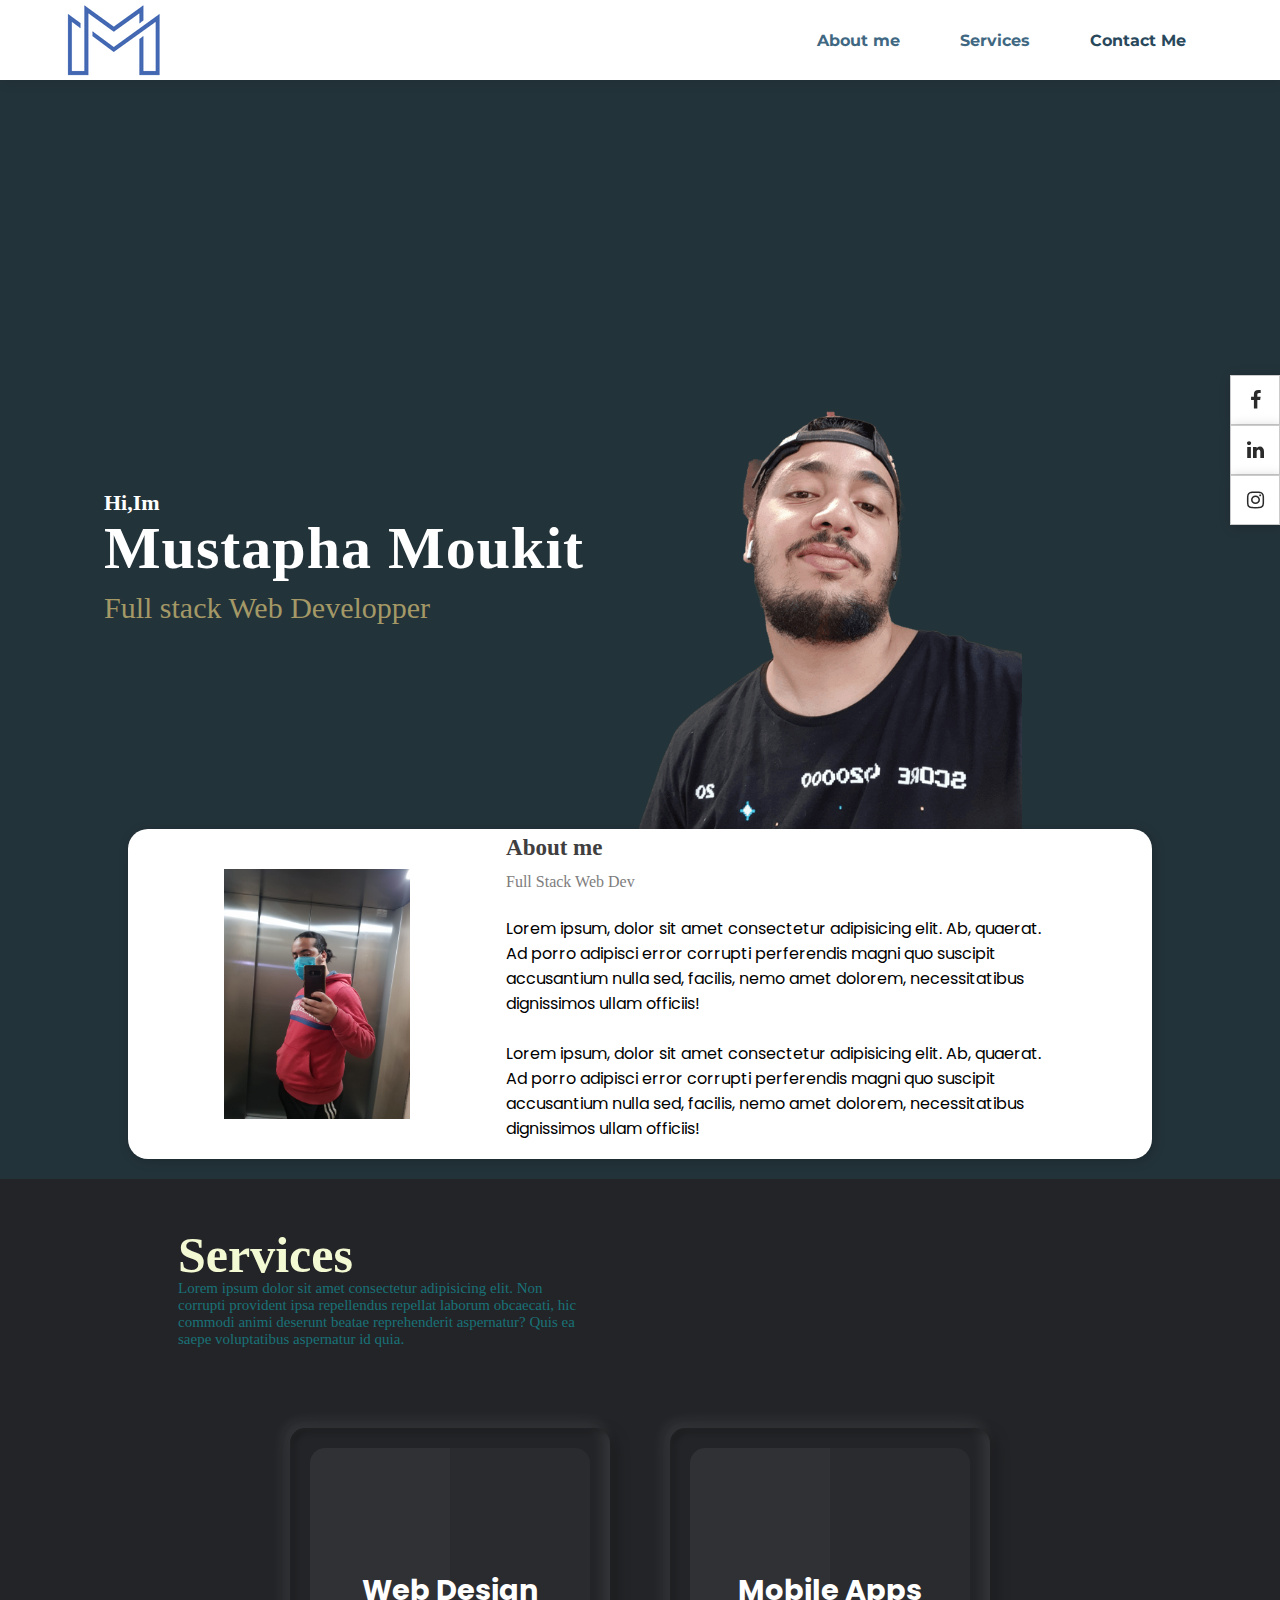
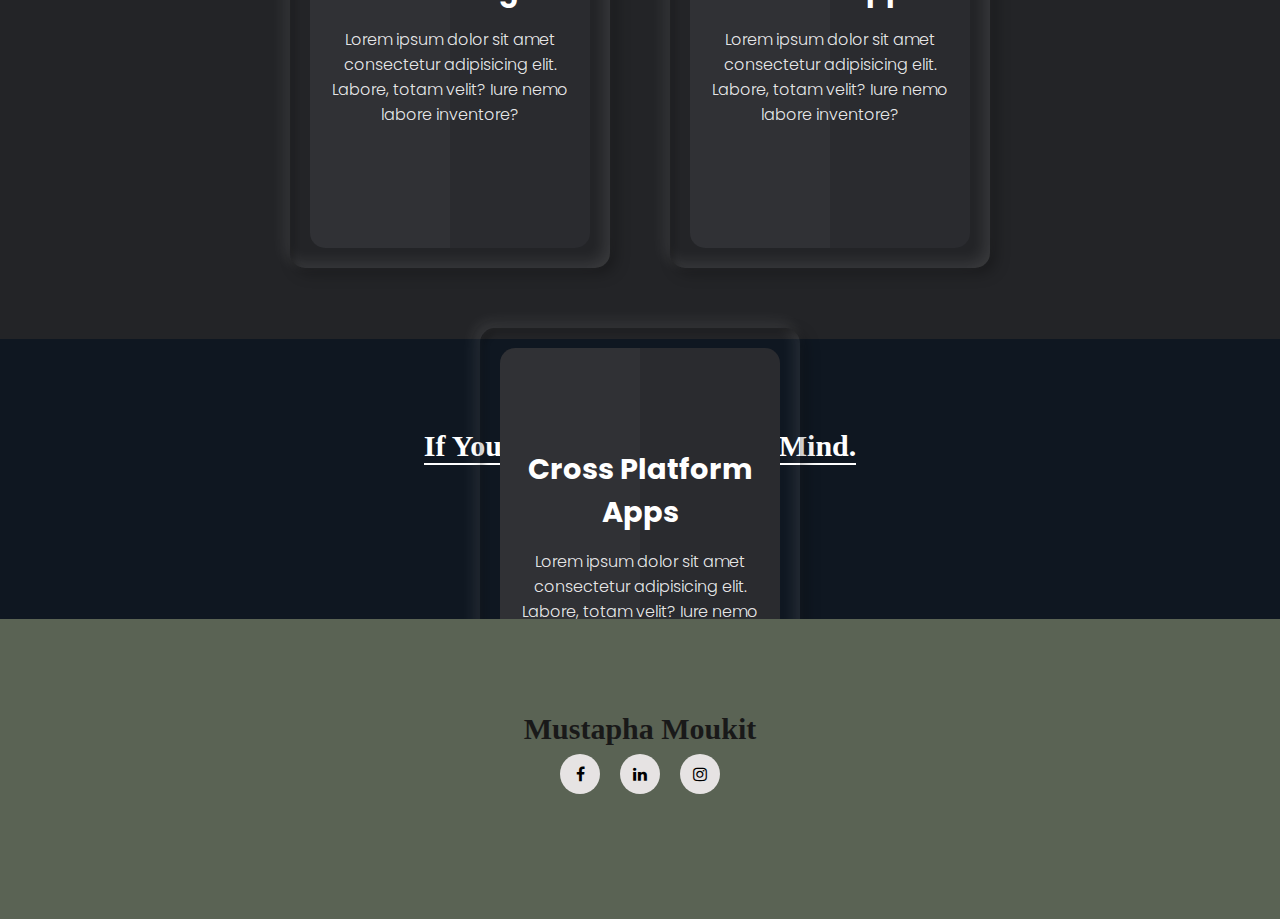
<file: index.html>
<!DOCTYPE html>
<html lang="en">
<head>
    <meta charset="UTF-8">
    <meta http-equiv="X-UA-Compatible" content="IE=edge">
    <meta name="viewport" content="width=device-width, initial-scale=1.0">
    <link rel="stylesheet" href="https://maxcdn.bootstrapcdn.com/font-awesome/4.7.0/css/font-awesome.min.css">
    <link rel='stylesheet' href="style.css">
    <link rel='script' href="index.js">
    
    <title>Portfolio</title>

</head>
<body>
    
    <section>
        <nav>
            <img class='logo' src="images/logo.png" alt='logo'>
            
                <ul class="nav_link">
                    <li><a href="#about-me">About me</a></li>
                    <li><a href="#services">Services</a></li>
                    <li><a class="contact" href="#contact-me">Contact Me</a> </li>    
                </ul>
        </nav>
    
    <div class="text-container" >
        <p>Hi,Im</p>
        <p>Mustapha Moukit</p>
        <p>Full stack Web Developper</p>
    </div>
    <img src="images/m.png" alt="myimage" class="model">
</section>
<a name="about-me">

    <div class="about-container" id="#about-container">
        <img src="images/m2.jpg" alt="m">
        <div class="about-text">
            <p>About me</p>
            <br>
            <p>Full Stack Web Dev</p>
            <br>
            <p>Lorem ipsum, dolor sit amet consectetur adipisicing elit. Ab, quaerat. Ad porro adipisci error corrupti perferendis magni quo suscipit accusantium nulla sed, facilis, nemo amet dolorem, necessitatibus dignissimos ullam officiis!</p>
            <br>
            <p>Lorem ipsum, dolor sit amet consectetur adipisicing elit. Ab, quaerat. Ad porro adipisci error corrupti perferendis magni quo suscipit accusantium nulla sed, facilis, nemo amet dolorem, necessitatibus dignissimos ullam officiis!</p>
        </div>
    </div></a>
    <a name="services">

    <div class="services">
        <div class="services-text">
            <p>Services</p>
            <br>
            <p>Lorem ipsum dolor sit amet consectetur adipisicing elit. Non corrupti provident ipsa repellendus repellat laborum obcaecati, hic commodi animi deserunt beatae reprehenderit aspernatur? Quis ea saepe voluptatibus aspernatur id quia.</p>
       
        
    </div>
    <div class="container">
        <div class="card">
          <div class="box">
            <div class="content">
              <h3>Web Design</h3>
              <p>Lorem ipsum dolor sit amet consectetur adipisicing elit. Labore, totam velit? Iure nemo labore inventore?</p>            </div>
          </div>
        </div>
      
        <div class="card">
          <div class="box">
            <div class="content">
              <h3>Mobile Apps</h3>
              <p>Lorem ipsum dolor sit amet consectetur adipisicing elit. Labore, totam velit? Iure nemo labore inventore?</p>
            </div>
          </div>
        </div>
      
        <div class="card">
          <div class="box">
            <div class="content">
              <h3>Cross Platform Apps</h3>
              <p>Lorem ipsum dolor sit amet consectetur adipisicing elit. Labore, totam velit? Iure nemo labore inventore?</p>
            </div>
          </div>
        </div>
      </div>
    </div>
    </a>
    <a name="contact-me">

    <div class="contact-me">
        <p>If You Have Any Project In Mind.</p>
        <br>
       <a href="contact.html"> <button>Contact Me</button></a>
    </div>
    </a>
    <footer>
     <p>Mustapha Moukit</p>

       <div class="social-icons">
       <a href="https://www.facebook.com/xMoukit4"><i class="fa fa-facebook-f"></i></a>
       <a href="https://www.linkedin.com/in/mustapha-moukit/"><i class="fa fa-linkedin"></i></a>
       <a href="https://www.instagram.com/almustaapha/"><i class="fa fa-instagram"></i></a>
       </div>
   </footer>
       <!--social-attach-bar-->
       <div class="social">
        <a href="https://www.facebook.com/xMoukit4"><i class="fa fa-facebook-f"></i></a>
        <a href="https://www.linkedin.com/in/mustapha-moukit/"><i class="fa fa-linkedin"></i></a>
        <a href="https://www.instagram.com/almustaapha/"><i class="fa fa-instagram"></i></a>
       </div>
   
</body>
</html>
</file>
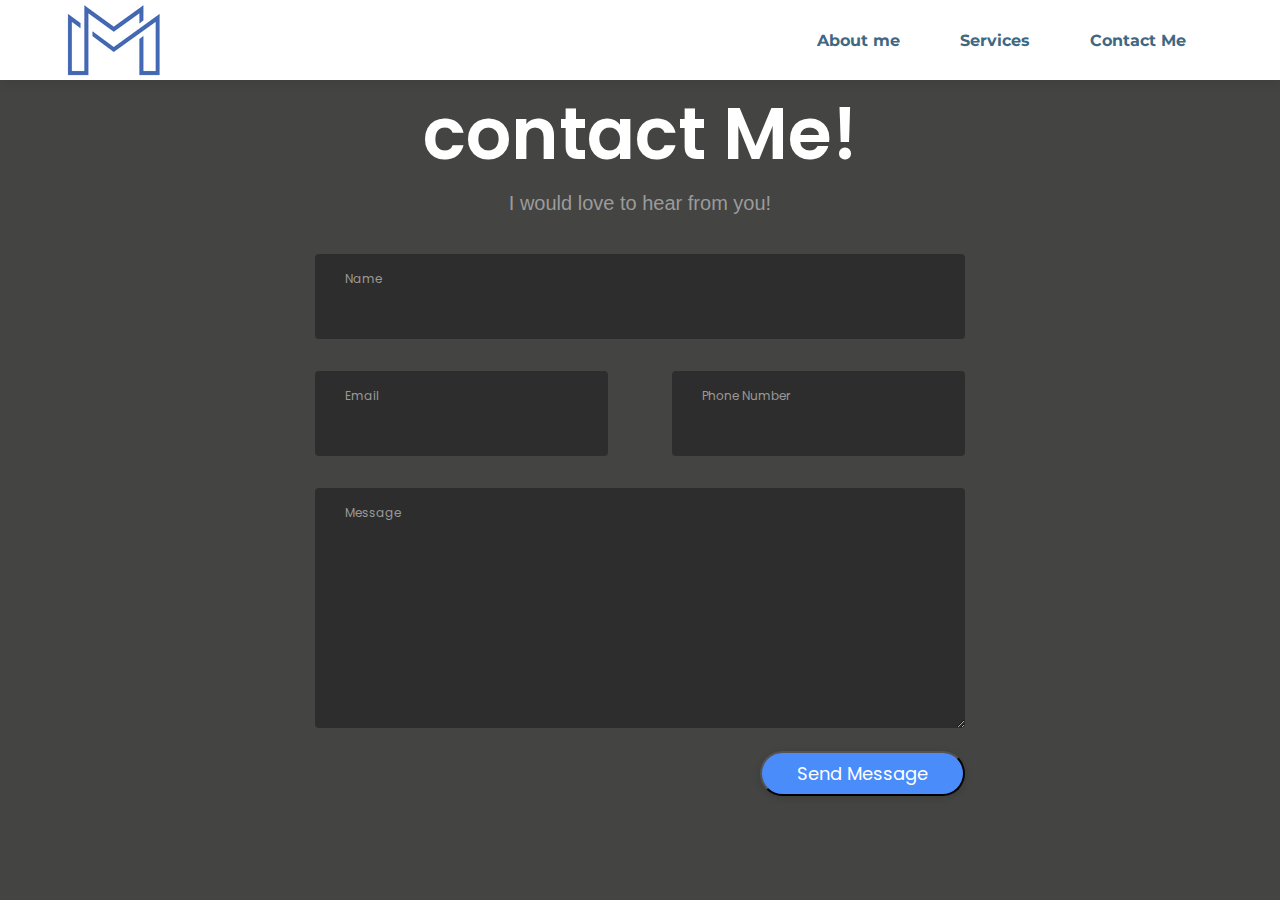
<file: contact.html>
<!DOCTYPE html>
<html lang="en">
<head>
    <meta charset="UTF-8">
    <meta http-equiv="X-UA-Compatible" content="IE=edge">
    <meta name="viewport" content="width=device-width, initial-scale=1.0">
    <link rel="stylesheet" href="https://maxcdn.bootstrapcdn.com/font-awesome/4.7.0/css/font-awesome.min.css">
    <link rel="stylesheet" href="contact.css">
    <title>Contact Me</title>
</head>
<body>
<section>
    <nav>
        <img class='logo' src="images/logo.png" alt='logo'>
        
            <ul class="nav_link">
                <li><a href="index.html#about-me">About me</a></li>
                <li><a href="index.html#services">Services</a></li>
                <li><a class="contact" href="index.html#contact-me">Contact Me</a> </li>    
            </ul>
    </nav>
    <script>
        
    </script>
    <div class="container" id="container">
    <form id='form'>

    
        <div class="row">
                <h1>contact Me!</h1>
        </div>
        <div class="row">
                <h4 style="text-align:center">I would love to hear from you!</h4>
        </div>
        <div class="row input-container">
                <div class="col-xs-12">
                    <div class="styled-input wide">
                        <input type="text" id="name"/>
                        <label>Name</label> 
                    </div>
                </div>
                <div class="col-md-6 col-sm-12">
                    <div class="styled-input">
                        <input id="email" type="text" />
                        <label>Email</label> 
                    </div>
                </div>
                <div class="col-md-6 col-sm-12">
                    <div class="styled-input" style="float:right;">
                        <input id="phone" type="text" />
                        <label>Phone Number</label> 
                    </div>
                </div>
                <div class="col-xs-12">
                    <div  class="styled-input wide">
                        <textarea id="message" ></textarea>
                        <label>Message</label>
                    </div>
                </div>
                <div class="col-xs-12">
                    <button type="submit"class="btn-lrg submit-btn">Send Message</button>
                </div>
        </div>
    </form>

    </div>

    <div id="thankyou">
        <strong>Thank you!I will get to you ASAP ^_^</strong>
      </div>

</section>
</body>
<script type="text/javascript" src="contact.js"></script>

</html>
</file>
<file: style.css>
@import url('https://fonts.googleapis.com/css2?family=Montserrat:wght@500&display=swap');
@import url("https://fonts.googleapis.com/css2?family=Poppins:wght@300;400;500;700;800&display=swap");

*{
    box-sizing: border-box;
    margin: 0;
    padding: 0;
    font-family: "Poppins", sans-serif;
}

body{
    background-color: #23333a;
}

ul{
    list-style: none;
}
a {
    text-decoration: none;
}

section{
    width: 100%;
    height: 95vh;

}

nav{
    display:flex;
    justify-content: space-between;
    align-items: center;
    background-color: #ffffff;
    height: 80px;
    box-shadow: 2px 2px 12px rgba(0,0,0,0.1);
    padding: 0 5%;
}
nav ul{
    display: flex;
}

nav ul li a{
    margin:30px;
    font-family: "Montserrat",sans-serif;
    font-weight: 700;
    color:#406882

}
.contact{
    font-weight: bold;
    color: #29485c;
}

.text-container p:nth-child(1){
    font-family: calibri;
    font-weight: bold;
    color: #ffffff;
    font-size:22px;
}

.text-container p:nth-child(2){
    font-family: calibri;
    font-weight: bold;
    letter-spacing: 1px;
    color: #ffffff;
    font-size:60px;
}
.text-container p:nth-child(3){
    font-family: myriad pro regular;
    color: #A49966;
    font-size:30px;
    line-height: 30px;
}
.text-container p{
    line-height: 0px;
    margin: 45px 0px 25px;
}
.text-container{
    position: absolute;
    left: 13%;
    top: 42%;
    transform:translate(-13%,42%);
}
.text-container button{
    width: 130px;
    height:42px;
    border-radius: 10px;
    font-family: calibri;
    font-weight: bold;
    font-size: 14px;
    outline:none;
    margin:0px 10px;
}
.aboutme{
    border:2px solid #373636;
    color: #373636;
}
.myprojects{
    background-color: #0b0b0b;
    color:#FFFFFF;
    border:none;

}

button:active{
    transform:scale(1.1);
}
.model{
     height: 560px;
     position: absolute;
     bottom: 50px;
     left: 70%;
     transform: translateX(-70%);
}

.about-container{
    width:80%;
    height: 330px;
    background-color: #FFFFFF;
    border-radius: 20px;
    box-shadow: 2px 2px 12px rgba(0,0,0,0.2);
    display:flex;
    margin: -2% auto 20px auto;
    position: relative;
    justify-content: space-evenly;
    align-items: center;
}
.about-container img{
    height: 250px;
}

.about-text{
    width: 550px;
}
.about-text p:nth-child(1){
    color:#403e3e;
    font-family: myriad pro;
    font-weight: bold;
    font-size: 23px;
    line-height: 0px;
}
.about-text p:nth-child(2){
    color:#3e3d3d;
    font-family: myriad pro;
    font-size: 13px;
    line-height: 5px;
}
.about-text p:nth-child(2){
    color:#3e3d3d;
    font-family: myriad pro;
    font-size: 13px;
    line-height: 5px;
}
.about-text p:nth-child(3),
.about-text p:nth-child(4){
    color:#7e7d7d;
    font-family:calibri ;
    font-size: 16px;
}

.services{
    height:760px;
    background-color: #232427;
    padding:2% 10% 0px 10%;
   
}

.services-text p:nth-child(1){
    font-family: calibri;
    font-weight: bold;
    color: #F3F9D2;
    font-size: 50px;
    line-height: 0px;
    padding: 0 10%;


}

.services-text p:nth-child(3){
    font-family: calibri;
    color: #197278;
    padding: 0 10%;
    font-size: 15px;


}
.services-text{
    width: 500px;
    margin: 50px 0px;
}

.container {
  display: flex;
  justify-content: center;
  align-items: center;
  flex-wrap: wrap;
  max-width: 1200px;
  margin: 40px 0;
}

.container .card {
  position: relative;
  min-width: 320px;
  height: 440px;
  box-shadow: inset 5px 5px 5px rgba(0, 0, 0, 0.2),
    inset -5px -5px 15px rgba(255, 255, 255, 0.1),
    5px 5px 15px rgba(0, 0, 0, 0.3), -5px -5px 15px rgba(255, 255, 255, 0.1);
  border-radius: 15px;
  margin: 30px;
  transition: 0.5s;
}

.container .card .box {
  position: absolute;
  top: 20px;
  left: 20px;
  right: 20px;
  bottom: 20px;
  background: #2a2b2f;
  border-radius: 15px;
  display: flex;
  justify-content: center;
  align-items: center;
  overflow: hidden;
  transition: 0.5s;
}
.container .card .box:before {
  content: "";
  position: absolute;
  top: 0;
  left: 0;
  width: 50%;
  height: 100%;
  background: rgba(255, 255, 255, 0.03);
}
.container .card .box .content {
  padding: 20px;
  text-align: center;
}

body .container .card .box .content h3 {
  font-size: 1.8rem;
  color: #fff;
  z-index: 1;
  transition: 0.5s;
  margin-bottom: 15px;
}

.container .card .box .content p {
  font-size: 1rem;
  font-weight: 300;
  color: rgba(255, 255, 255, 0.9);
  z-index: 1;
  transition: 0.5s;
}
.contact-me{
	width: 100%;
	height:280px;
	background-size:cover;
	background-repeat:no-repeat;
	display: flex;
    background-color: #0f1721;
	flex-direction: column;
	justify-content: center;
	align-items: center;
}
.contact-me p{
	color:#FFFFFF;
	font-size: 30px;
	font-family: calibri;
	font-weight:bold;
	border-bottom:2px solid #ffffff;
}
.contact-me button{
	width:200px;
	height:40px;
	background-color: #FFFFFF;
	border:none;
	outline:none;
	font-size:14px;
	font-weight:bold;
}

footer p{
	font-family: calibri;
}
footer p:nth-child(1){
	font-size: 30px;
	font-weight:bold;
	color:#191919;
	line-height:10px;
}
footer p:nth-child(2){
	font-size: 16px;
	color:#7e7d7d;
	width:600px;
	text-align: center;
}
footer{
	height:300px;
	display: flex;
	flex-direction: column;
	align-items: center;
	justify-content: center;
	position: relative;
    background-color: #5a6354;
}
.social-icons a{
	width:40px;
	height:40px;
	display: flex;
	justify-content: center;
	align-items: center;
	background-color:#e6e3e3;
	margin:20px 10px;
	border-radius:50%;
}
.social-icons{
	display: flex;
	
}
.social-icons i,.social i{
	color:#000000;
}
.social-icons a:hover{
	background-color:#000000;
	box-shadow:2px 2px 12px rgba(0,0,0,0.2);
	transition:all ease 0.5s;
}
.social-icons a:hover i,
.social a:hover i{
	color:#FFFFFF;
	transition:all ease 0.5s;
}
 
.copyright{
	color:#565555;
	font-size: 12px;
	position: absolute;
	left:50%;
	bottom:10px;
	transform: translateX(-50%);
}
.social{
	position: fixed;
	top:50%;
	right:0px;
	transform:translateY(-50%);
}
.social a{
	display: flex;
	justify-content: center;
	align-items: center;
	width:50px;
	height:50px;
	margin:0px;
	padding: 0px;
	line-height:0px;
	background-color:#FFFFFF;
	border:1px solid #CBCBCB;
	box-shadow:2px 2px 12px rgba(0,0,0,0.2);
}
.social a:hover{
	background-color:#000000;
	transition:all ease 0.5s;
}
.social i{
	font-size:20px;
	color:#2B2B2B;
}
</file>
<file: contact.css>
@import url('https://fonts.googleapis.com/css2?family=Montserrat:wght@500&display=swap');
@import url("https://fonts.googleapis.com/css2?family=Poppins:wght@300;400;500;700;800&display=swap");

*{
    box-sizing: border-box;
    margin: 0;
    padding: 0;
    font-family: "Poppins", sans-serif;

}

body{
    background-color: #23333a;
    display: flex;
    justify-content: center;
    align-items: center;
}

ul{
    list-style: none;
}
a {
    text-decoration: none;
}

section{
    width: 100%;
    height: 95vh;

}

nav{
    display:flex;
    justify-content: space-between;
    align-items: center;
    background-color: #ffffff;
    height: 80px;
    box-shadow: 2px 2px 12px rgba(0,0,0,0.1);
    padding: 0 5%;
}
nav ul{
    display: flex;
}

nav ul li a{
    margin:30px;
    font-family: "Montserrat",sans-serif;
    font-weight: 700;
    color:#406882

}

body {
    background-color: #444442;
}

h1 {
    font-family: 'Poppins', sans-serif, 'arial';
    font-weight: 600;
    font-size: 72px;
    color: white;
    text-align: center;
}

h4 {
    font-family: 'Roboto', sans-serif, 'arial';
    font-weight: 400;
    font-size: 20px;
    color: #9b9b9b;
    line-height: 1.5;
}


input:focus ~ label, textarea:focus ~ label, input:valid ~ label, textarea:valid ~ label {
    font-size: 0.75em;
    color: #999;
    top: -5px;
    -webkit-transition: all 0.225s ease;
    transition: all 0.225s ease;
}

.styled-input {
    float: left;
    width: 293px;
    margin: 1rem 0;
    position: relative;
    border-radius: 4px;
}


.styled-input label {
    color: #999;
    padding: 1.3rem 30px 1rem 30px;
    position: absolute;
    top: 10px;
    left: 0;
    -webkit-transition: all 0.25s ease;
    transition: all 0.25s ease;
    pointer-events: none;
}

.styled-input.wide { 
    width: 650px;
    max-width: 100%;
}

input,
textarea {
    padding: 30px;
    border: 0;
    width: 100%;
    font-size: 1rem;
    background-color: #2d2d2d;
    color: white;
    border-radius: 4px;
}

input:focus,
textarea:focus { outline: 0; }

input:focus ~ span,
textarea:focus ~ span {
    width: 100%;
    -webkit-transition: all 0.075s ease;
    transition: all 0.075s ease;
}

textarea {
    width: 100%;
    min-height: 15em;
}

.input-container {
    width: 650px;
    max-width: 100%;
    margin: 20px auto 25px auto;
}

.submit-btn {
    float: right;
    padding: 7px 35px;
    border-radius: 60px;
    display: inline-block;
    background-color: #4b8cfb;
    color: white;
    font-size: 18px;
    cursor: pointer;
    box-shadow: 0 2px 5px 0 rgba(0,0,0,0.06),
              0 2px 10px 0 rgba(0,0,0,0.07);
    -webkit-transition: all 300ms ease;
    transition: all 300ms ease;
}

#thankyou{
    font-size: 50px;
    text-align:center;
    display: none;
}
</file>
